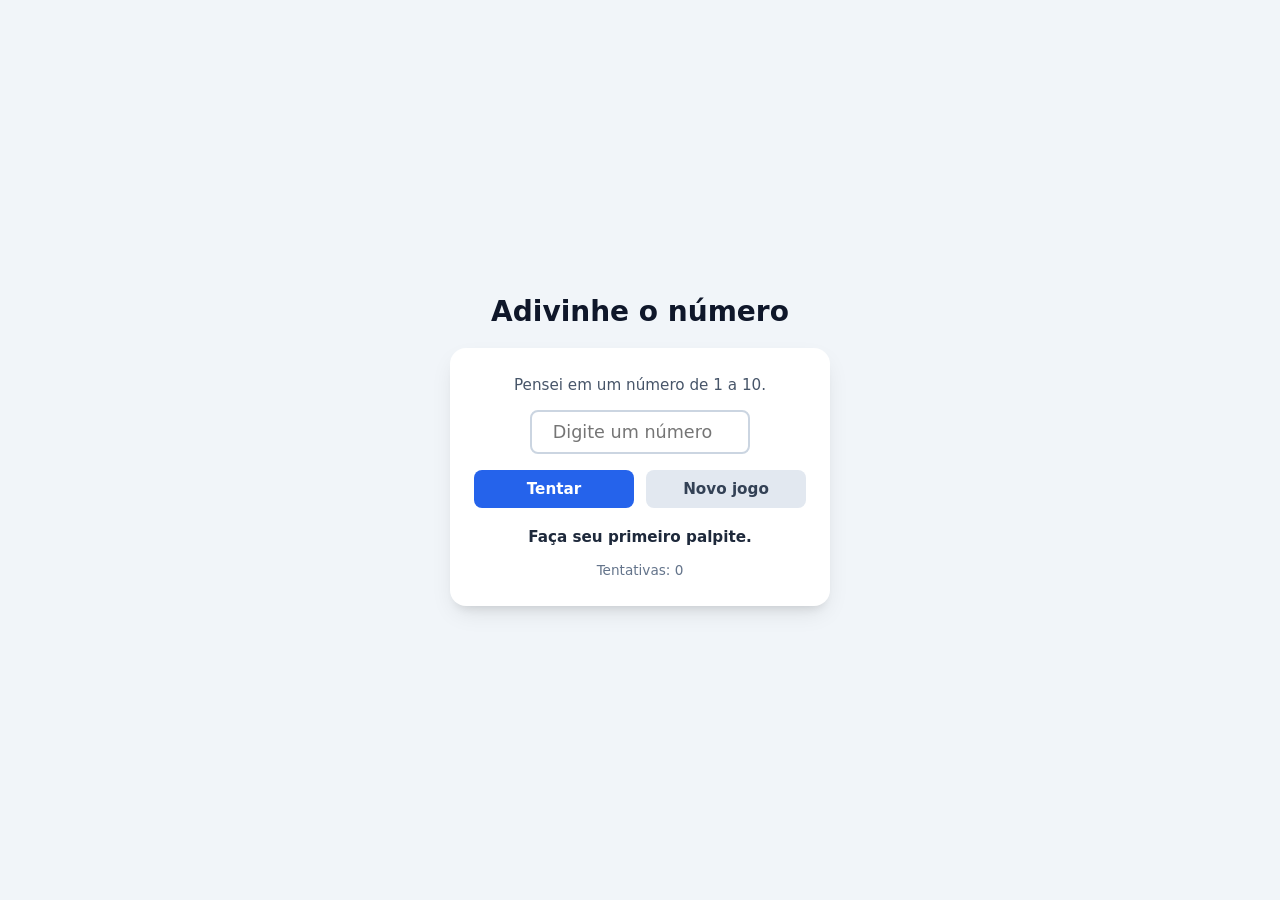
<file: JavaScript/1/adivinhe/index.html>
<!DOCTYPE html>
<html lang="pt-BR">

<head>
    <meta charset="UTF-8">
    <title>Adivinhe</title>
    <link rel="stylesheet" href="style.css">
</head>

<body>
    <main>
        <h1>Adivinhe o número</h1>
        <div class="card">
            <p>Pensei em um número de 1 a 10.</p>
            <input id="palpite" type="number" min="1" max="10" placeholder="Digite um número" style="width: 15 0px">
            <div class="botoes">
                <button id="tentar">Tentar</button>
                <button id="reiniciar">Novo jogo</button>
            </div>
            <p id="mensagem">Faça seu primeiro palpite.</p>
            <p id="tentativas">Tentativas: 0</p>
        </div>
    </main>
    <script src="script.js"></script>
</body>

</html>
</file>
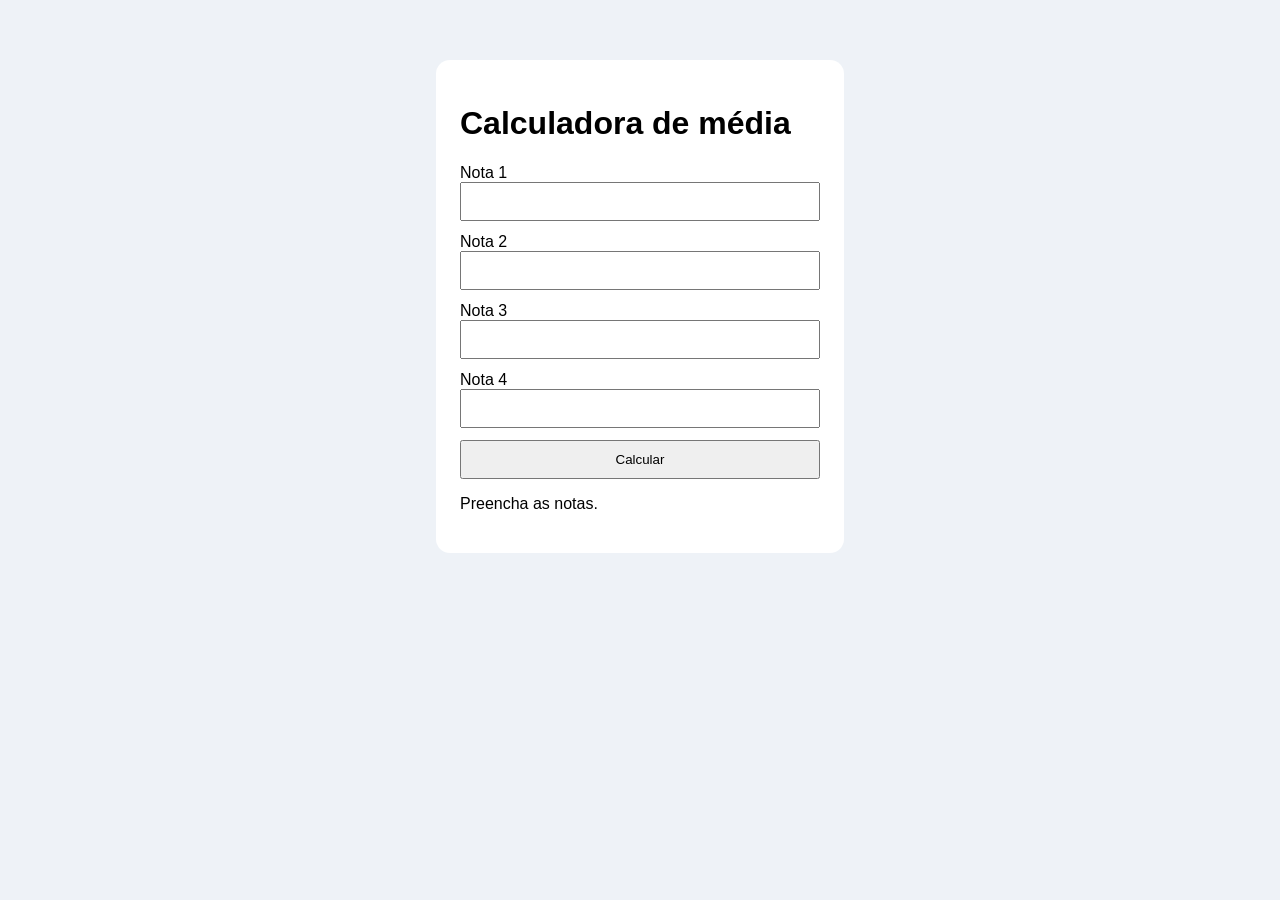
<file: JavaScript/1/media/index.html>
<!DOCTYPE html>
<html lang="pt-BR">

<head>
    <meta charset="UTF-8">
    <meta name="viewport" content="width=device-width, initial-scale=1">
    <title>Calculadora de média</title>
    <link rel="stylesheet" href="style.css">
</head>

<body>
    <main class="caixa">
        <h1>Calculadora de média</h1>
        <label>Nota 1 <input id="n1" type="number" min="0" max="10"></label>
        <label>Nota 2 <input id="n2" type="number" min="0" max="10"></label>
        <label>Nota 3 <input id="n3" type="number" min="0" max="10"></label>
        <label>Nota 4 <input id="n4" type="number" min="0" max="10"></label>
        <button id="calcular">Calcular</button>
        <p id="resultado">Preencha as notas.</p>
    </main>
    <script src="script.js"></script>
</body>

</html>
</file>
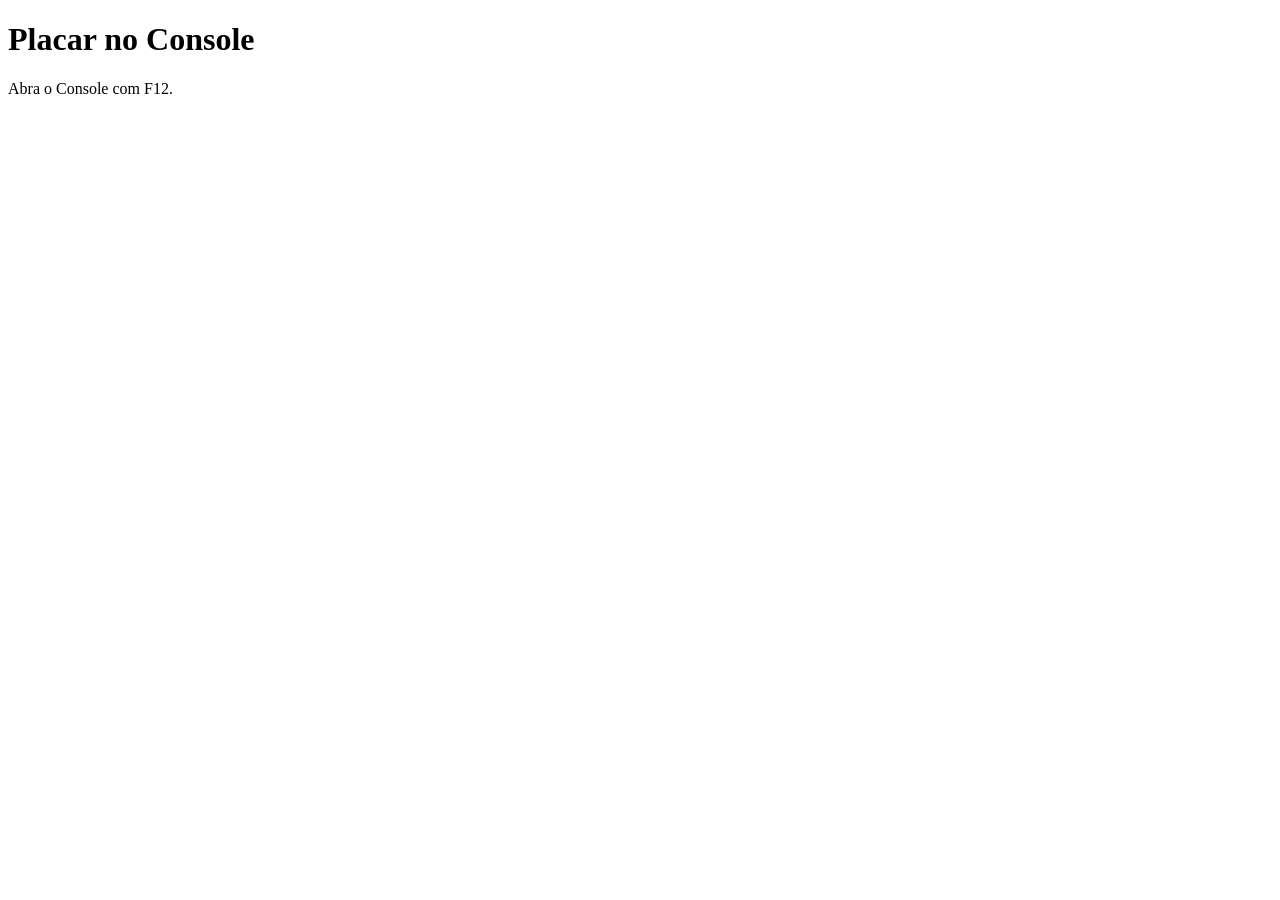
<file: JavaScript/1/placar/index.html>
<!DOCTYPE html>
<html lang="pt-BR">

<head>
    <meta charset="UTF-8">
    <title>Placar JS</title>
</head>

<body>
    <h1>Placar no Console</h1>
    <p>Abra o Console com F12.</p>

    <!-- Carregamos o JavaScript depois do conteúdo da página -->
    <script src="script.js"></script>
</body>

</html>
</file>
<file: JavaScript/1/adivinhe/style.css>
* {
    margin: 0;
    padding: 0;
    box-sizing: border-box;
    font-family: 'Segoe UI', system-ui, -apple-system, sans-serif;
}

body {
    background-color: #f1f5f9;
    color: #334155;
    display: flex;
    justify-content: center;
    align-items: center;
    min-height: 100vh;
    padding: 20px;
}

main {
    width: 100%;
    max-width: 380px;
}

h1 {
    text-align: center;
    margin-bottom: 20px;
    font-size: 1.75rem;
    color: #0f172a;
}

.card {
    background-color: #ffffff;
    padding: 28px 24px;
    border-radius: 16px;
    box-shadow: 0 10px 25px -5px rgba(0, 0, 0, 0.1), 0 8px 10px -6px rgba(0, 0, 0, 0.1);
    display: flex;
    flex-direction: column;
    align-items: center;
    gap: 16px;
}

.card p {
    font-size: 0.95rem;
    color: #475569;
    text-align: center;
}

#palpite {
    width: 100%;
    max-width: 220px;
    padding: 10px 14px;
    font-size: 1.1rem;
    text-align: center;
    border: 2px solid #cbd5e1;
    border-radius: 8px;
    outline: none;
    transition: border-color 0.2s, box-shadow 0.2s;
}

#palpite:focus {
    border-color: #2563eb;
    box-shadow: 0 0 0 3px rgba(37, 99, 235, 0.2);
}

.botoes {
    display: flex;
    gap: 12px;
    width: 100%;
}

button {
    flex: 1;
    padding: 10px 16px;
    font-size: 0.95rem;
    font-weight: 600;
    border: none;
    border-radius: 8px;
    cursor: pointer;
    transition: background-color 0.2s, transform 0.1s;
}

button:active {
    transform: scale(0.98);
}

#tentar {
    background-color: #2563eb;
    color: #ffffff;
}

#tentar:hover {
    background-color: #1d4ed8;
}

#reiniciar {
    background-color: #e2e8f0;
    color: #334155;
}

#reiniciar:hover {
    background-color: #cbd5e1;
}

#mensagem {
    font-weight: 600;
    color: #1e293b;
    margin-top: 4px;
}

#tentativas {
    font-size: 0.85rem;
    color: #64748b;
}
</file>
<file: JavaScript/1/media/style.css>
body {
    font-family: Arial, sans-serif;
    background: #eef2f7;
}

.caixa {
    max-width: 360px;
    margin: 60px auto;
    padding: 24px;
    background: white;
    border-radius: 14px;
}

label {
    display: block;
    margin: 12px 0;
}

input,
button {
    width: 100%;
    padding: 10px;
    box-sizing: border-box;
}

button {
    cursor: pointer;
}

.aprovado {
    color: green;
}

.atencao {
    color: #b05a00;
}

.reprovado {
    color: #b00020;
}
</file>
